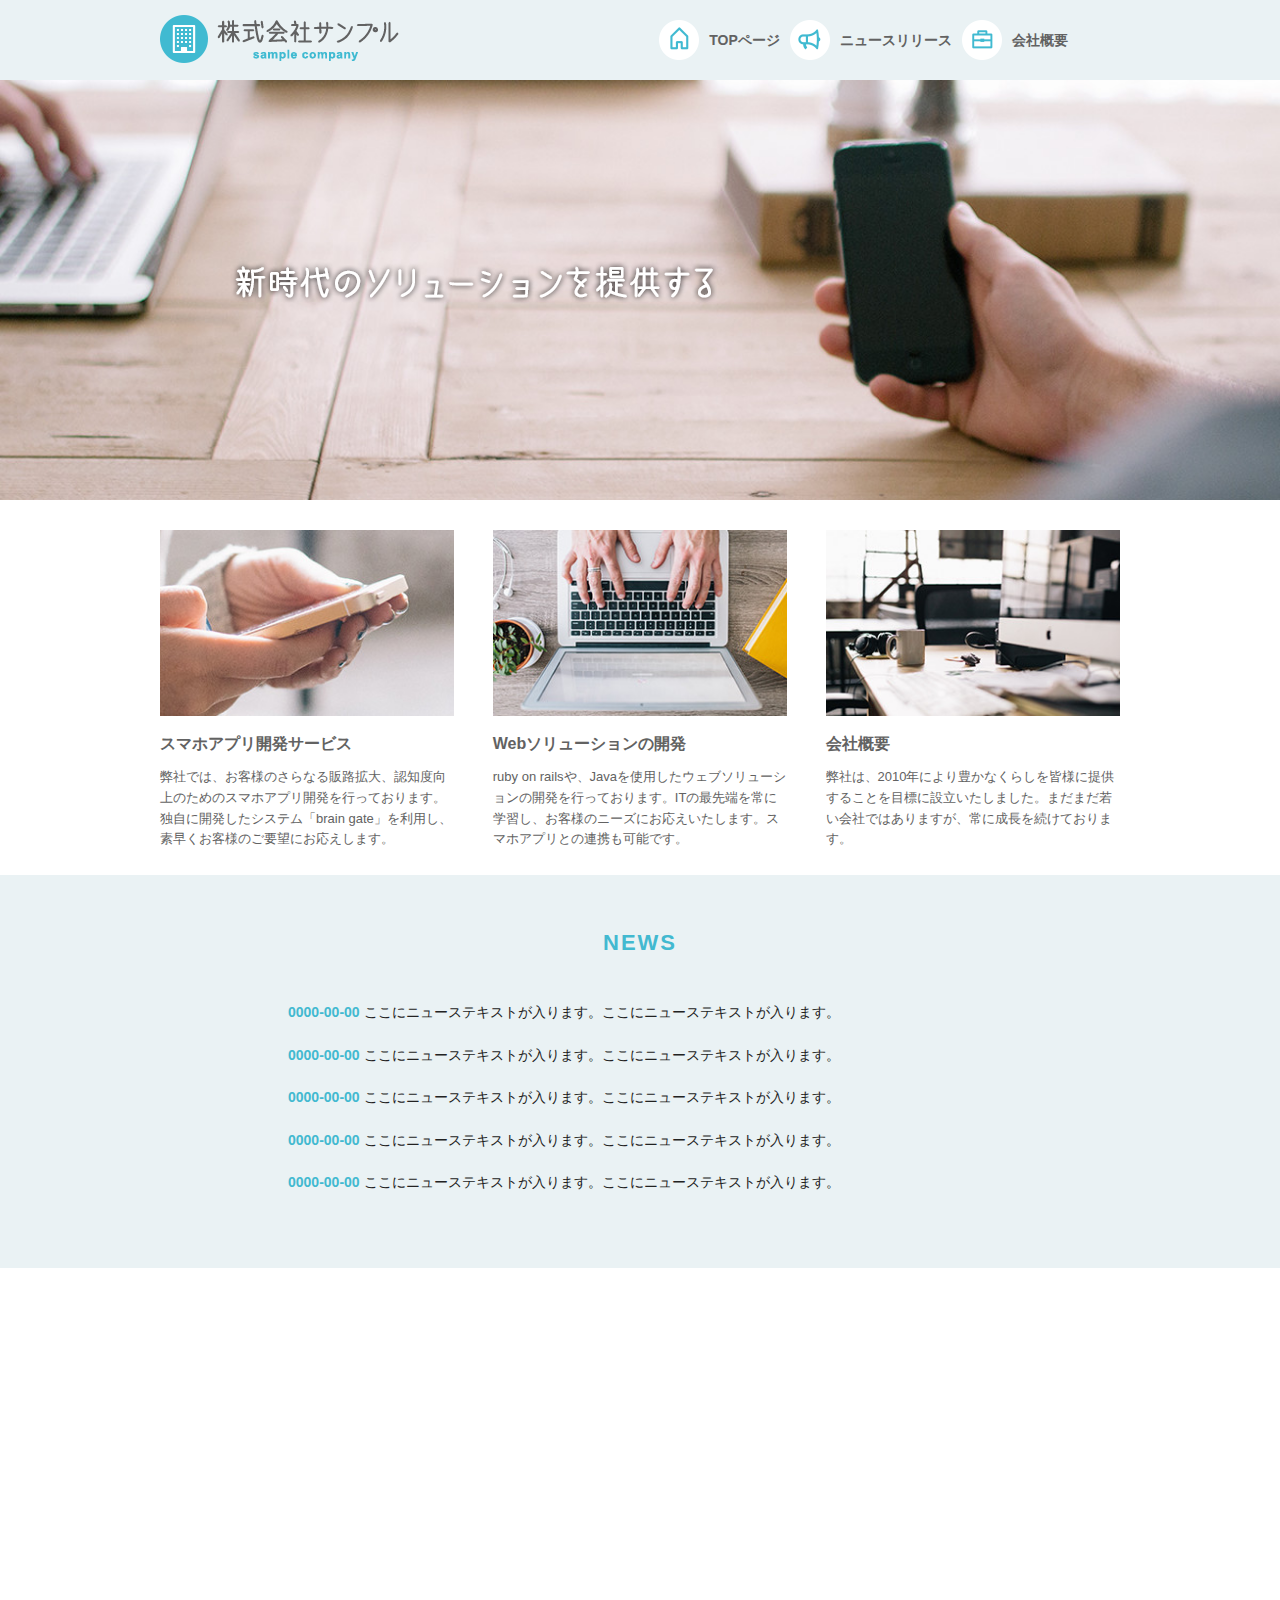
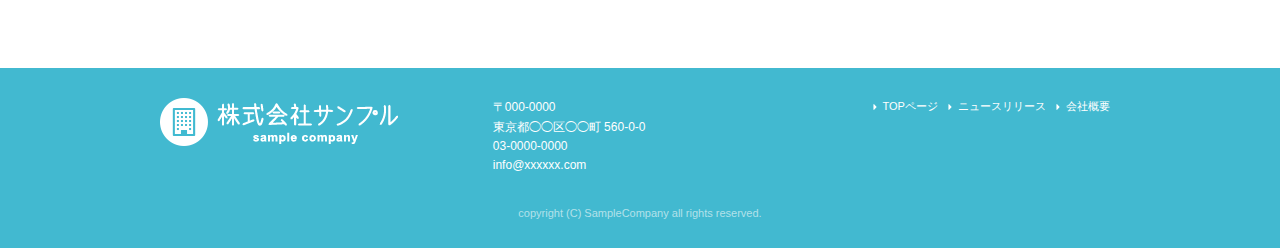
<file: index.html>
<!DOCTYPE html>
<html lang="ja">
<head>

  <!-- Basic Page Needs
  -------------------------------------------------- -->
  <meta charset="utf-8">
  <title>株式会社サンプル</title>
  <meta name="description" content="">
  <meta name="author" content="">

  <!-- Mobile Specific Metas
  -------------------------------------------------- -->
  <meta name="viewport" content="width=device-width, initial-scale=1">

  <!-- CSS
  -------------------------------------------------- -->
  <link rel="stylesheet" href="css/normalize.css">
  <link rel="stylesheet" href="css/skeleton.css">
  <link rel="stylesheet" href="css/sample.css">

  <!-- Favicon
  -------------------------------------------------- -->
  <link rel="icon" type="image/png" href="images/favicon.png">

</head>

<body>
  <header>
  <div id="header_in" class="container">
    <div class="row">
      <div class="six columns logo">

        <img class="u-max-full-width" src="images/top/logo.png" alt="株式会社サンプル" srcset="images/top/logo@2x.png 2x" />

      </div>
      <div class="six columns navi">

        <div class="sp_navi">
          <img id="sp_navi_btn" class="u-max-full-width" src="images/top/sp_navi.png" alt="sp_navi" srcset="images/top/sp_navi@2x.png 2x" />

          <ul class="sp_navi_li">
            <li><a href="index.html">TOPページ</a></li>
            <li><a href="news.html">ニュースリリース</a></li>
            <li><a href="company.html">会社概要</a></li>
          </ul>
        </div>
        <!-- sp_navi -->
        <div class="pc_navi">

    <ul class="pc_navi_li">
    <li class="navi_toppage"><a href="index.html">TOPページ</a></li>
    <li class="navi_news"><a href="news.html">ニュースリリース</a></li>
    <li class="navi_company"><a href="company.html">会社概要</a></li>
    </ul>
   </div>
   </div>
   </div>
    <!-- row -->
</div>

  <!-- header_in -->
</header>
   <div id="cover_area">
   <div class="container">
    <div class="twelve columns">
      <img class="u-max-full-width" src="images/top/cover_read.png" alt="新時代のソリューションを提供する" srcset="images/top/cover_read@2x.png 2x" />
    </div>
    </div>
    </div>
<!-- #cover -->
<div id="service_area">

  <div class="container">
    <div class="row">

      <div class="four columns">

        <img class="u-max-full-width" src="images/top/service_01.jpg" alt="スマホアプリ開発サービス" srcset="images/top/service_01@2x.jpg 2x" />

        <div class="service_title">スマホアプリ開発サービス</div>
        <p>弊社では、お客様のさらなる販路拡大、認知度向上のためのスマホアプリ開発を行っております。独自に開発したシステム「brain gate」を利用し、素早くお客様のご要望にお応えします。</p>

      </div><!-- column -->
      <div class="four columns">

        <img class="u-max-full-width" src="images/top/service_02.jpg" alt="Webソリューションの開発" srcset="images/top/service_02@2x.jpg 2x" />

        <div class="service_title">Webソリューションの開発</div>
        <p>ruby on railsや、Javaを使用したウェブソリューションの開発を行っております。ITの最先端を常に学習し、お客様のニーズにお応えいたします。スマホアプリとの連携も可能です。</p>

      </div><!-- column -->
      <div class="four columns">

        <img class="u-max-full-width" src="images/top/service_03.jpg" alt="会社概要" srcset="images/top/service_03@2x.jpg 2x" />

        <div class="service_title">会社概要</div>
        <p>弊社は、2010年により豊かなくらしを皆様に提供することを目標に設立いたしました。まだまだ若い会社ではありますが、常に成長を続けております。</p>

      </div><!-- column -->

    </div>
  </div>

</div>
<!-- #service_area -->

<div id="news_area">

  <div class="container">
    <div class="row">

      <div class="twelve columns">

        <div class="news_title">NEWS</div>

        <ul class="news_lists">
          <li><span>0000-00-00</span> ここにニューステキストが入ります。ここにニューステキストが入ります。</li>
          <li><span>0000-00-00</span> ここにニューステキストが入ります。ここにニューステキストが入ります。</li>
          <li><span>0000-00-00</span> ここにニューステキストが入ります。ここにニューステキストが入ります。</li>
          <li><span>0000-00-00</span> ここにニューステキストが入ります。ここにニューステキストが入ります。</li>
          <li><span>0000-00-00</span> ここにニューステキストが入ります。ここにニューステキストが入ります。</li>
        </ul>

      </div>

    </div>
  </div>

</div>
<!-- #news_area -->

<div id="googlemap_area">

<!-- #googlemap_area -->
<script src="https://maps.google.com/maps/api/js?key=AIzaSyC5UZx1KpV1l7fyhC3wXuyOb9jlQQkSIJg"></script>
<script type="text/javascript">
function googleMap() {
var latlng = new google.maps.LatLng(35.6694293,139.7189323);/* 座標 */
var myOptions = {
zoom: 16, /*拡大比率*/
center: latlng,
scrollwheel: false,
      disableDoubleClickZoom: true,
      draggable: false,
mapTypeControlOptions: { mapTypeIds: ['style', google.maps.MapTypeId.ROADMAP] }
};
var map = new google.maps.Map(document.getElementById('map1'), myOptions);

/*アイコン設定*/
var icon = new google.maps.MarkerImage('images/top/pin.png',/*画像url*/
  new google.maps.Size(48,56),/*アイコンサイズ*/
new google.maps.Point(0,0)/*アイコン位置*/
);
var markerOptions = {
position: latlng,
map: map,
icon: icon,
title: '株式会社サンプル',/*タイトル*/
animation: google.maps.Animation.DROP/*アニメーション*/
};
var marker = new google.maps.Marker(markerOptions);

/*取得スタイルの貼り付け*/
var styleOptions = [
{
"stylers": [
{ "hue": '#eaf2f4' }
]
}
];

var styledMapOptions = { name: '株式会社サンプル' }/*地図右上のタイトル*/
var sampleType = new google.maps.StyledMapType(styleOptions, styledMapOptions);
map.mapTypes.set('style', sampleType);
map.setMapTypeId('style');
};
google.maps.event.addDomListener(window, 'load', function() {
googleMap();
});
</script>
<div id="map1" style="width:100%; height:400px; margin:0 auto;"></div>
</div>
<footer>
  <div class="container">
    <div class="row">
      <div class="four columns sp">
        <h1><a href="index.html"><img class="u-max-full-width" src="images/top/footer_logo.png" alt="株式会社サンプル" srcset="images/top/footer_logo@2x.png 2x"/></a></h1>
      </div>
      <!-- columns -->
      <div class="four columns foot_address sp">
        〒000-0000<br />
        東京都◯◯区◯◯町 560-0-0<br />
        03-0000-0000<br />
        info@xxxxxx.com
      </div>
      <!-- columns -->
      <div class="four columns">
        <ul class="foot_navi">
          <li><a href="">TOPページ</a></li>
          <li><a href="">ニュースリリース</a></li>
          <li><a href="">会社概要</a></li>
        </ul>
      </div>
      <!-- columns -->
    </div>
    <!-- row -->

    <div class="row">
      <div class="twelve columns sp">
        <p class="copy">copyright (C) SampleCompany all rights reserved.</p>
      </div>
      <!-- columns -->
    </div>
    <!-- row -->
  </div>
</footer>
<!-- //footer -->
<script type="text/javascript" src="//ajax.googleapis.com/ajax/libs/jquery/1.10.2/jquery.min.js"></script>

<script>
  $(function(){
    $(document).ready(function(){

      $("#sp_navi_btn").click(function () {
        $(this).next().slideToggle();
      });

    });
  });
</script>

</body>

</html>
</file>
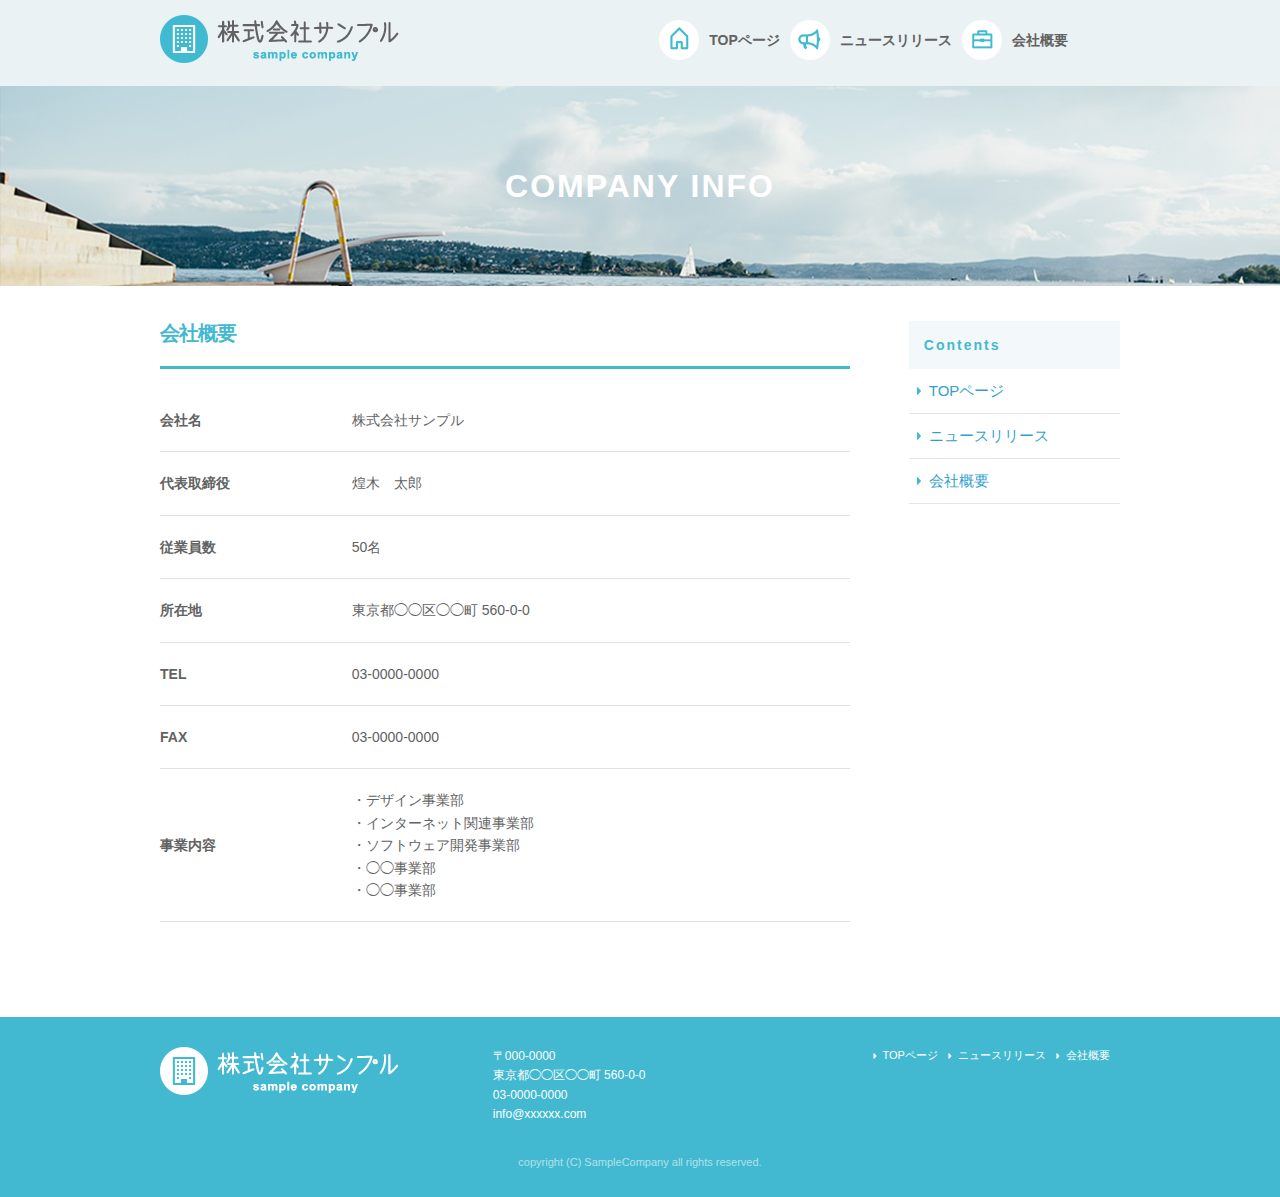
<file: company.html>
<!DOCTYPE html>
<html lang="ja"><head>

    <meta charset="utf-8">
    <title>COMPANY INFO | 株式会社サンプル</title>
    <meta name="description" content="">
    <meta name="author" content="">

    <meta name="viewport" content="width=device-width, initial-scale=1">

    <!-- <link href="//fonts.googleapis.com/css?family=Raleway:400,300,600" rel="stylesheet" type="text/css"> -->

    <link rel="stylesheet" href="css/normalize.css">
    <link rel="stylesheet" href="css/skeleton.css">
    <link rel="stylesheet" href="css/sample.css">

    <link rel="icon" type="image/png" href="images/favicon.png">

 

    <header>
      <div id="header_in" class="container">
        <div class="row">
          <div class="six columns logo">

            <h1><a href="index.html"><img class="u-max-full-width" src="images/top/logo.png" alt="株式会社サンプル" srcset="images/top/logo@2x.png 2x"></a></h1>

          </div>
          <div class="six columns navi">

            <div class="sp_navi">
              <img id="sp_navi_btn" class="u-max-full-width" src="images/top/sp_navi.png" alt="sp_navi" srcset="images/top/sp_navi@2x.png 2x">

              <ul class="sp_navi_li">
                <li><a href="index.html">TOPページ</a></li>
                <li><a href="news.html">ニュースリリース</a></li>
                <li><a href="company.html">会社概要</a></li>
              </ul>
            </div>
            <!-- sp_navi -->

            <div class="pc_navi">

              <ul class="pc_navi_li">
                <li class="navi_toppage"><a href="index.html">TOPページ</a></li>
                <li class="navi_news"><a href="news.html">ニュースリリース</a></li>
                <li class="navi_company"><a href="company.html">会社概要</a></li>
              </ul>

            </div>
            <!-- pc_navi -->

          </div>
        </div>
        <!-- row -->
      </div>
      <!-- header_in -->
    </header>

    <div id="sub_cover">
      <div class="container">
        <div class="row">

          <div class="twelve columns">
            <h2>COMPANY INFO</h2>
          </div>

        </div>
      </div>
    </div>
    <!-- #sub_cover -->

    <div id="contents">
      <div class="container">
        <div class="row">

          <div id="main" class="nine columns">
            <h2 class="company_title">会社概要</h2>

            <table class="u-full-width">
              <tbody><tr>
                <th>会社名</th>
                <td>株式会社サンプル</td>
              </tr>
              <tr>
                <th>代表取締役</th>
                <td>煌木　太郎</td>
              </tr>
              <tr>
                <th>従業員数</th>
                <td>50名</td>
              </tr>
              <tr>
                <th>所在地</th>
                <td>東京都◯◯区◯◯町&nbsp;560-0-0</td>
              </tr>
              <tr>
                <th>TEL</th>
                <td>03-0000-0000</td>
              </tr>
              <tr>
                <th>FAX</th>
                <td>03-0000-0000</td>
              </tr>
              <tr>
                <th>事業内容</th>
                <td>
                  ・デザイン事業部<br>
                  ・インターネット関連事業部<br>
                  ・ソフトウェア開発事業部<br>
                  ・◯◯事業部<br>
                  ・◯◯事業部
                </td>
              </tr>
            </tbody></table>


          </div>

          <div id="sidebar" class="three columns">

            <div class="pc_sidemenu">
              <h3>Contents</h3>

              <ul>
                <li><a href="index.html">TOPページ</a></li>
                <li><a href="news.html">ニュースリリース</a></li>
                <li><a href="company.html">会社概要</a></li>
              </ul>
            </div>

            <div class="fb-page fb_iframe_widget fb_iframe_widget_fluid" data-href="https://www.facebook.com/facebook" data-tabs="timeline" data-height="300" data-small-header="false" data-adapt-container-width="true" data-hide-cover="false" data-show-facepile="false" fb-xfbml-state="rendered" fb-iframe-plugin-query="adapt_container_width=true&amp;app_id=&amp;container_width=280&amp;height=300&amp;hide_cover=false&amp;href=https%3A%2F%2Fwww.facebook.com%2Ffacebook&amp;locale=ja_JP&amp;sdk=joey&amp;show_facepile=false&amp;small_header=false&amp;tabs=timeline"><span style="vertical-align: bottom; width: 280px; height: 300px;"><iframe name="f58e35d3d36444" width="1000px" height="300px" frameborder="0" allowtransparency="true" allowfullscreen="true" scrolling="no" allow="encrypted-media" title="fb:page Facebook Social Plugin" src="https://www.facebook.com/v2.6/plugins/page.php?adapt_container_width=true&amp;app_id=&amp;channel=https%3A%2F%2Fstaticxx.facebook.com%2Fconnect%2Fxd_arbiter%2Fr%2Fmp2v3DK3INU.js%3Fversion%3D42%23cb%3Df2e460bf3c64d48%26domain%3Ddemo.techacademy.jp%26origin%3Dhttp%253A%252F%252Fdemo.techacademy.jp%252Ff1f2b24facc2384%26relation%3Dparent.parent&amp;container_width=280&amp;height=300&amp;hide_cover=false&amp;href=https%3A%2F%2Fwww.facebook.com%2Ffacebook&amp;locale=ja_JP&amp;sdk=joey&amp;show_facepile=false&amp;small_header=false&amp;tabs=timeline" style="border: none; visibility: visible; width: 280px; height: 300px;" class=""></iframe></span></div>

          </div>

        </div>
      </div>
    </div>
    <!-- #contents -->


    <footer>
      <div class="container">
        <div class="row">
          <div class="four columns sp">
            <img class="u-max-full-width" src="images/top/footer_logo.png" alt="株式会社サンプル" srcset="images/top/footer_logo@2x.png 2x">
          </div>
          <!-- columns -->
          <div class="four columns foot_address sp">
            〒000-0000<br>
            東京都◯◯区◯◯町&nbsp;560-0-0<br>
            03-0000-0000<br>
            info@xxxxxx.com
          </div>
          <!-- columns -->
          <div class="four columns">
            <ul class="foot_navi">
              <li><a href="index.html">TOPページ</a></li>
              <li><a href="news.html">ニュースリリース</a></li>
              <li><a href="company.html">会社概要</a></li>
            </ul>
          </div>
          <!-- columns -->
        </div>
        <!-- row -->

        <div class="row">
          <div class="twelve columns sp">
            <p class="copy">copyright (C) SampleCompany all rights reserved.</p>
          </div>
          <!-- columns -->
        </div>
        <!-- row -->
      </div>
    </footer>
    <!-- //footer -->


   


  


</body></html>
</file>
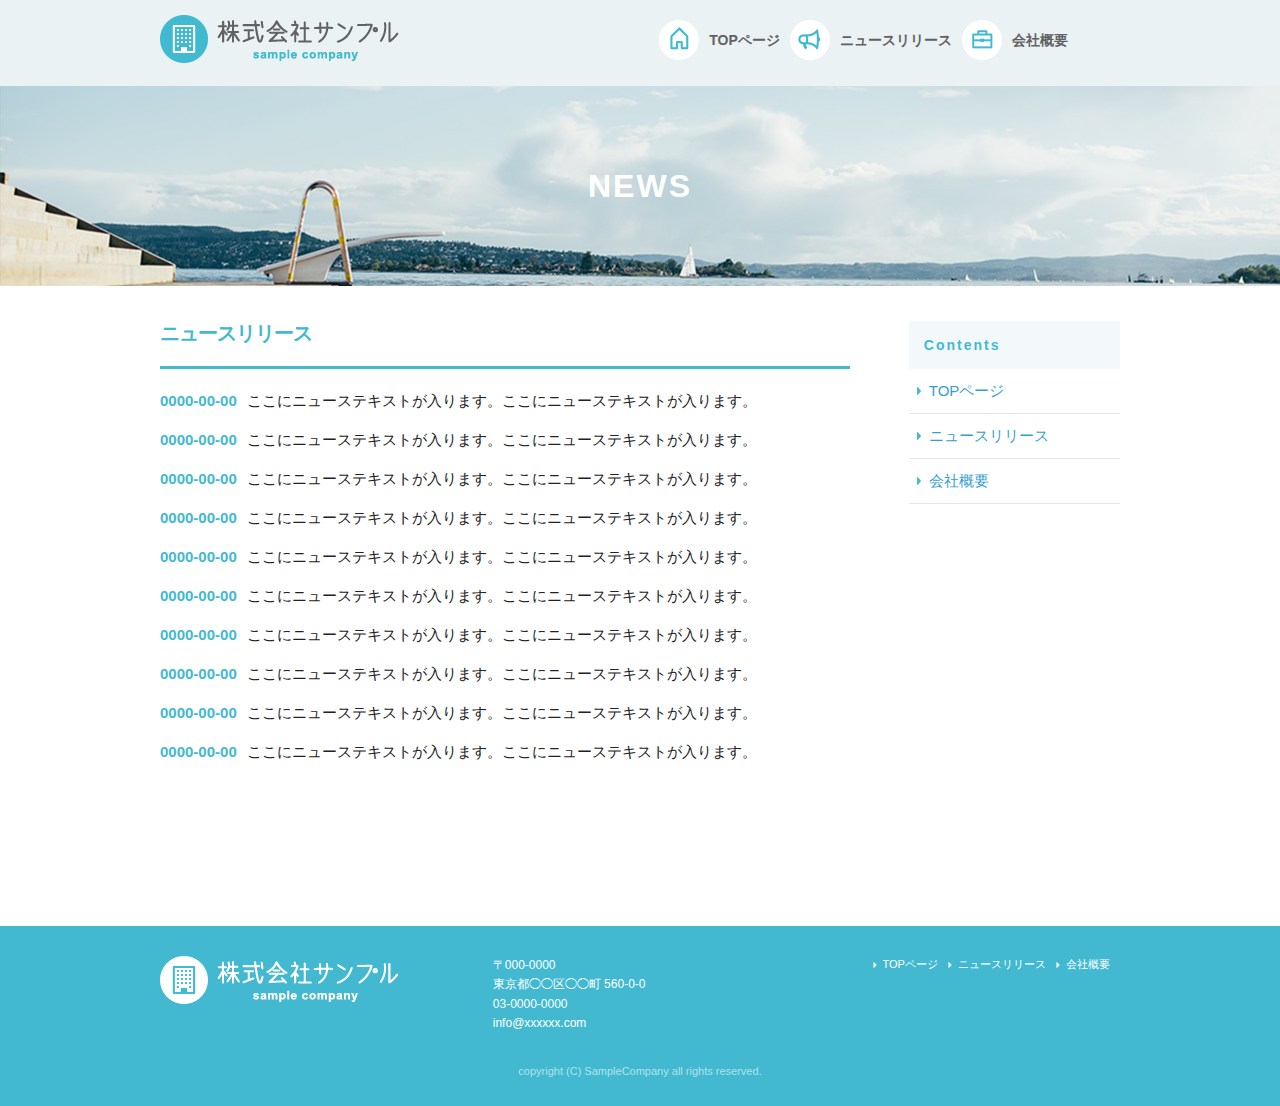
<file: news.html>
<!DOCTYPE html>
<html lang="ja"><head>

  <meta charset="utf-8">
  <title>NEWS | 株式会社サンプル</title>
  <meta name="description" content="">
  <meta name="author" content="">

  <meta name="viewport" content="width=device-width, initial-scale=1">

  <link rel="stylesheet" href="css/normalize.css">
  <link rel="stylesheet" href="css/skeleton.css">
  <link rel="stylesheet" href="css/sample.css">

  <link rel="icon" type="image/png" href="images/favicon.png">



<header>
  <div id="header_in" class="container">
    <div class="row">
      <div class="six columns logo">

        <h1><a href="index.html"><img class="u-max-full-width" src="images/top/logo.png" alt="株式会社サンプル" srcset="images/top/logo@2x.png 2x"></a></h1>

      </div>
      <div class="six columns navi">

        <div class="sp_navi">
          <img id="sp_navi_btn" class="u-max-full-width" src="images/top/sp_navi.png" alt="sp_navi" srcset="images/top/sp_navi@2x.png 2x">

          <ul class="sp_navi_li" style="display: none;">
            <li><a href="index.html">TOPページ</a></li>
            <li><a href="news.html">ニュースリリース</a></li>
            <li><a href="company.html">会社概要</a></li>
          </ul>
        </div>
        <!-- sp_navi -->

        <div class="pc_navi">

          <ul class="pc_navi_li">
            <li class="navi_toppage"><a href="index.html">TOPページ</a></li>
            <li class="navi_news"><a href="news.html">ニュースリリース</a></li>
            <li class="navi_company"><a href="company.html">会社概要</a></li>
          </ul>

        </div>
        <!-- pc_navi -->

      </div>
    </div>
    <!-- row -->
  </div>
  <!-- header_in -->
</header>

<div id="sub_cover">
  <div class="container">
    <div class="row">

      <div class="twelve columns">
        <h2>NEWS</h2>
      </div>

    </div>
  </div>
</div>
<!-- #sub_cover -->

<div id="contents">
  <div class="container">
    <div class="row">

      <div id="main" class="nine columns">
        <h2>ニュースリリース</h2>

        <ul class="news_li">
          <li><span>0000-00-00</span>ここにニューステキストが入ります。ここにニューステキストが入ります。</li>
          <li><span>0000-00-00</span>ここにニューステキストが入ります。ここにニューステキストが入ります。</li>
          <li><span>0000-00-00</span>ここにニューステキストが入ります。ここにニューステキストが入ります。</li>
          <li><span>0000-00-00</span>ここにニューステキストが入ります。ここにニューステキストが入ります。</li>
          <li><span>0000-00-00</span>ここにニューステキストが入ります。ここにニューステキストが入ります。</li>
          <li><span>0000-00-00</span>ここにニューステキストが入ります。ここにニューステキストが入ります。</li>
          <li><span>0000-00-00</span>ここにニューステキストが入ります。ここにニューステキストが入ります。</li>
          <li><span>0000-00-00</span>ここにニューステキストが入ります。ここにニューステキストが入ります。</li>
          <li><span>0000-00-00</span>ここにニューステキストが入ります。ここにニューステキストが入ります。</li>
          <li><span>0000-00-00</span>ここにニューステキストが入ります。ここにニューステキストが入ります。</li>
        </ul>
      </div>

      <div id="sidebar" class="three columns">

        <div class="pc_sidemenu">
          <h3>Contents</h3>

          <ul>
            <li><a href="index.html">TOPページ</a></li>
            <li><a href="news.html">ニュースリリース</a></li>
            <li><a href="company.html">会社概要</a></li>
          </ul>
        </div>

        <div class="fb-page fb_iframe_widget fb_iframe_widget_fluid" data-href="https://www.facebook.com/facebook" data-tabs="timeline" data-height="300" data-small-header="false" data-adapt-container-width="true" data-hide-cover="false" data-show-facepile="false" fb-xfbml-state="rendered" fb-iframe-plugin-query="adapt_container_width=true&amp;app_id=&amp;container_width=211&amp;height=300&amp;hide_cover=false&amp;href=https%3A%2F%2Fwww.facebook.com%2Ffacebook&amp;locale=ja_JP&amp;sdk=joey&amp;show_facepile=false&amp;small_header=false&amp;tabs=timeline"><span style="vertical-align: bottom; width: 211px; height: 300px;"><iframe name="f16a7113fac1608" width="1000px" height="300px" frameborder="0" allowtransparency="true" allowfullscreen="true" scrolling="no" allow="encrypted-media" title="fb:page Facebook Social Plugin" src="https://www.facebook.com/v2.6/plugins/page.php?adapt_container_width=true&amp;app_id=&amp;channel=https%3A%2F%2Fstaticxx.facebook.com%2Fconnect%2Fxd_arbiter%2Fr%2Fmp2v3DK3INU.js%3Fversion%3D42%23cb%3Df1d67ddbf81a798%26domain%3Ddemo.techacademy.jp%26origin%3Dhttp%253A%252F%252Fdemo.techacademy.jp%252Ff2257fd2870b364%26relation%3Dparent.parent&amp;container_width=211&amp;height=300&amp;hide_cover=false&amp;href=https%3A%2F%2Fwww.facebook.com%2Ffacebook&amp;locale=ja_JP&amp;sdk=joey&amp;show_facepile=false&amp;small_header=false&amp;tabs=timeline" style="border: none; visibility: visible; width: 211px; height: 300px;" class=""></iframe></span></div>

      </div>

    </div>
  </div>
</div>
<!-- #contents -->


<footer>
  <div class="container">
    <div class="row">
      <div class="four columns sp">
        <img class="u-max-full-width" src="images/top/footer_logo.png" alt="株式会社サンプル" srcset="images/top/footer_logo@2x.png 2x">
      </div>
      <!-- columns -->
      <div class="four columns foot_address sp">
        〒000-0000<br>
        東京都◯◯区◯◯町&nbsp;560-0-0<br>
        03-0000-0000<br>
        info@xxxxxx.com
      </div>
      <!-- columns -->
      <div class="four columns">
        <ul class="foot_navi">
          <li><a href="index.html">TOPページ</a></li>
          <li><a href="news.html">ニュースリリース</a></li>
          <li><a href="company.html">会社概要</a></li>
        </ul>
      </div>
      <!-- columns -->
    </div>
    <!-- row -->

    <div class="row">
      <div class="twelve columns sp">
        <p class="copy">copyright (C) SampleCompany all rights reserved.</p>
      </div>
      <!-- columns -->
    </div>
    <!-- row -->
  </div>
</footer>
<!-- //footer -->









</body></html>
</file>
<file: css/skeleton.css>
/*
* Skeleton V2.0.4
* Copyright 2014, Dave Gamache
* www.getskeleton.com
* Free to use under the MIT license.
* http://www.opensource.org/licenses/mit-license.php
* 12/29/2014
*/


/* Table of contents
––––––––––––––––––––––––––––––––––––––––––––––––––
- Grid
- Base Styles
- Typography
- Links
- Buttons
- Forms
- Lists
- Code
- Tables
- Spacing
- Utilities
- Clearing
- Media Queries
*/


/* Grid
–––––––––––––––––––––––––––––––––––––––––––––––––– */
.container {
  position: relative;
  width: 100%;
  max-width: 960px;
  margin: 0 auto;
  padding: 0 20px;
  box-sizing: border-box; }
.column,
.columns {
  width: 100%;
  float: left;
  box-sizing: border-box; }

/* For devices larger than 400px */
@media (min-width: 400px) {
  .container {
    width: 85%;
    padding: 0; }
}

/* For devices larger than 550px */
@media (min-width: 550px) {
  .container {
    width: 80%; }
  .column,
  .columns {
    margin-left: 4%; }
  .column:first-child,
  .columns:first-child {
    margin-left: 0; }

  .one.column,
  .one.columns                    { width: 4.66666666667%; }
  .two.columns                    { width: 13.3333333333%; }
  .three.columns                  { width: 22%;            }
  .four.columns                   { width: 30.6666666667%; }
  .five.columns                   { width: 39.3333333333%; }
  .six.columns                    { width: 48%;            }
  .seven.columns                  { width: 56.6666666667%; }
  .eight.columns                  { width: 65.3333333333%; }
  .nine.columns                   { width: 74.0%;          }
  .ten.columns                    { width: 82.6666666667%; }
  .eleven.columns                 { width: 91.3333333333%; }
  .twelve.columns                 { width: 100%; margin-left: 0; }

  .one-third.column               { width: 30.6666666667%; }
  .two-thirds.column              { width: 65.3333333333%; }

  .one-half.column                { width: 48%; }

  /* Offsets */
  .offset-by-one.column,
  .offset-by-one.columns          { margin-left: 8.66666666667%; }
  .offset-by-two.column,
  .offset-by-two.columns          { margin-left: 17.3333333333%; }
  .offset-by-three.column,
  .offset-by-three.columns        { margin-left: 26%;            }
  .offset-by-four.column,
  .offset-by-four.columns         { margin-left: 34.6666666667%; }
  .offset-by-five.column,
  .offset-by-five.columns         { margin-left: 43.3333333333%; }
  .offset-by-six.column,
  .offset-by-six.columns          { margin-left: 52%;            }
  .offset-by-seven.column,
  .offset-by-seven.columns        { margin-left: 60.6666666667%; }
  .offset-by-eight.column,
  .offset-by-eight.columns        { margin-left: 69.3333333333%; }
  .offset-by-nine.column,
  .offset-by-nine.columns         { margin-left: 78.0%;          }
  .offset-by-ten.column,
  .offset-by-ten.columns          { margin-left: 86.6666666667%; }
  .offset-by-eleven.column,
  .offset-by-eleven.columns       { margin-left: 95.3333333333%; }

  .offset-by-one-third.column,
  .offset-by-one-third.columns    { margin-left: 34.6666666667%; }
  .offset-by-two-thirds.column,
  .offset-by-two-thirds.columns   { margin-left: 69.3333333333%; }

  .offset-by-one-half.column,
  .offset-by-one-half.columns     { margin-left: 52%; }

}


/* Base Styles
–––––––––––––––––––––––––––––––––––––––––––––––––– */
/* NOTE
html is set to 62.5% so that all the REM measurements throughout Skeleton
are based on 10px sizing. So basically 1.5rem = 15px :) */
html {
  font-size: 62.5%; }
body {
  font-size: 1.5em; /* currently ems cause chrome bug misinterpreting rems on body element */
  line-height: 1.6;
  font-weight: 400;
  font-family: "Raleway", "HelveticaNeue", "Helvetica Neue", Helvetica, Arial, sans-serif;
  color: #222; }


/* Typography
–––––––––––––––––––––––––––––––––––––––––––––––––– */
h1, h2, h3, h4, h5, h6 {
  margin-top: 0;
  margin-bottom: 2rem;
  font-weight: 300; }
h1 { font-size: 4.0rem; line-height: 1.2;  letter-spacing: -.1rem;}
h2 { font-size: 3.6rem; line-height: 1.25; letter-spacing: -.1rem; }
h3 { font-size: 3.0rem; line-height: 1.3;  letter-spacing: -.1rem; }
h4 { font-size: 2.4rem; line-height: 1.35; letter-spacing: -.08rem; }
h5 { font-size: 1.8rem; line-height: 1.5;  letter-spacing: -.05rem; }
h6 { font-size: 1.5rem; line-height: 1.6;  letter-spacing: 0; }

/* Larger than phablet */
@media (min-width: 550px) {
  h1 { font-size: 5.0rem; }
  h2 { font-size: 4.2rem; }
  h3 { font-size: 3.6rem; }
  h4 { font-size: 3.0rem; }
  h5 { font-size: 2.4rem; }
  h6 { font-size: 1.5rem; }
}

p {
  margin-top: 0; }


/* Links
–––––––––––––––––––––––––––––––––––––––––––––––––– */
a {
  color: #1EAEDB; }
a:hover {
  color: #0FA0CE; }


/* Buttons
–––––––––––––––––––––––––––––––––––––––––––––––––– */
.button,
button,
input[type="submit"],
input[type="reset"],
input[type="button"] {
  display: inline-block;
  height: 38px;
  padding: 0 30px;
  color: #555;
  text-align: center;
  font-size: 11px;
  font-weight: 600;
  line-height: 38px;
  letter-spacing: .1rem;
  text-transform: uppercase;
  text-decoration: none;
  white-space: nowrap;
  background-color: transparent;
  border-radius: 4px;
  border: 1px solid #bbb;
  cursor: pointer;
  box-sizing: border-box; }
.button:hover,
button:hover,
input[type="submit"]:hover,
input[type="reset"]:hover,
input[type="button"]:hover,
.button:focus,
button:focus,
input[type="submit"]:focus,
input[type="reset"]:focus,
input[type="button"]:focus {
  color: #333;
  border-color: #888;
  outline: 0; }
.button.button-primary,
button.button-primary,
input[type="submit"].button-primary,
input[type="reset"].button-primary,
input[type="button"].button-primary {
  color: #FFF;
  background-color: #33C3F0;
  border-color: #33C3F0; }
.button.button-primary:hover,
button.button-primary:hover,
input[type="submit"].button-primary:hover,
input[type="reset"].button-primary:hover,
input[type="button"].button-primary:hover,
.button.button-primary:focus,
button.button-primary:focus,
input[type="submit"].button-primary:focus,
input[type="reset"].button-primary:focus,
input[type="button"].button-primary:focus {
  color: #FFF;
  background-color: #1EAEDB;
  border-color: #1EAEDB; }


/* Forms
–––––––––––––––––––––––––––––––––––––––––––––––––– */
input[type="email"],
input[type="number"],
input[type="search"],
input[type="text"],
input[type="tel"],
input[type="url"],
input[type="password"],
textarea,
select {
  height: 38px;
  padding: 6px 10px; /* The 6px vertically centers text on FF, ignored by Webkit */
  background-color: #fff;
  border: 1px solid #D1D1D1;
  border-radius: 4px;
  box-shadow: none;
  box-sizing: border-box; }
/* Removes awkward default styles on some inputs for iOS */
input[type="email"],
input[type="number"],
input[type="search"],
input[type="text"],
input[type="tel"],
input[type="url"],
input[type="password"],
textarea {
  -webkit-appearance: none;
     -moz-appearance: none;
          appearance: none; }
textarea {
  min-height: 65px;
  padding-top: 6px;
  padding-bottom: 6px; }
input[type="email"]:focus,
input[type="number"]:focus,
input[type="search"]:focus,
input[type="text"]:focus,
input[type="tel"]:focus,
input[type="url"]:focus,
input[type="password"]:focus,
textarea:focus,
select:focus {
  border: 1px solid #33C3F0;
  outline: 0; }
label,
legend {
  display: block;
  margin-bottom: .5rem;
  font-weight: 600; }
fieldset {
  padding: 0;
  border-width: 0; }
input[type="checkbox"],
input[type="radio"] {
  display: inline; }
label > .label-body {
  display: inline-block;
  margin-left: .5rem;
  font-weight: normal; }


/* Lists
–––––––––––––––––––––––––––––––––––––––––––––––––– */
ul {
  list-style: circle inside; }
ol {
  list-style: decimal inside; }
ol, ul {
  padding-left: 0;
  margin-top: 0; }
ul ul,
ul ol,
ol ol,
ol ul {
  margin: 1.5rem 0 1.5rem 3rem;
  font-size: 90%; }
li {
  margin-bottom: 1rem; }


/* Code
–––––––––––––––––––––––––––––––––––––––––––––––––– */
code {
  padding: .2rem .5rem;
  margin: 0 .2rem;
  font-size: 90%;
  white-space: nowrap;
  background: #F1F1F1;
  border: 1px solid #E1E1E1;
  border-radius: 4px; }
pre > code {
  display: block;
  padding: 1rem 1.5rem;
  white-space: pre; }


/* Tables
–––––––––––––––––––––––––––––––––––––––––––––––––– */
th,
td {
  padding: 12px 15px;
  text-align: left;
  border-bottom: 1px solid #E1E1E1; }
th:first-child,
td:first-child {
  padding-left: 0; }
th:last-child,
td:last-child {
  padding-right: 0; }


/* Spacing
–––––––––––––––––––––––––––––––––––––––––––––––––– */
button,
.button {
  margin-bottom: 1rem; }
input,
textarea,
select,
fieldset {
  margin-bottom: 1.5rem; }
pre,
blockquote,
dl,
figure,
table,
p,
ul,
ol,
form {
  margin-bottom: 2.5rem; }


/* Utilities
–––––––––––––––––––––––––––––––––––––––––––––––––– */
.u-full-width {
  width: 100%;
  box-sizing: border-box; }
.u-max-full-width {
  max-width: 100%;
  box-sizing: border-box; }
.u-pull-right {
  float: right; }
.u-pull-left {
  float: left; }


/* Misc
–––––––––––––––––––––––––––––––––––––––––––––––––– */
hr {
  margin-top: 3rem;
  margin-bottom: 3.5rem;
  border-width: 0;
  border-top: 1px solid #E1E1E1; }


/* Clearing
–––––––––––––––––––––––––––––––––––––––––––––––––– */

/* Self Clearing Goodness */
.container:after,
.row:after,
.u-cf {
  content: "";
  display: table;
  clear: both; }


/* Media Queries
–––––––––––––––––––––––––––––––––––––––––––––––––– */
/*
Note: The best way to structure the use of media queries is to create the queries
near the relevant code. For example, if you wanted to change the styles for buttons
on small devices, paste the mobile query code up in the buttons section and style it
there.
*/


/* Larger than mobile */
@media (min-width: 400px) {}

/* Larger than phablet (also point when grid becomes active) */
@media (min-width: 550px) {}

/* Larger than tablet */
@media (min-width: 750px) {}

/* Larger than desktop */
@media (min-width: 1000px) {}

/* Larger than Desktop HD */
@media (min-width: 1200px) {}
</file>
<file: css/sample.css>
html {
  font-size: 62.5%; }

header {
  background: #eaf2f4; }
  header #header_in {
    padding-top: 10px;
    padding-bottom: 4px; }
  @media (max-width: 550px) {
    header .logo {
      width: 190px; }
    header .navi {
      width: 40px;
      float: right; } }
  header .sp_navi_li {
    width: 180px;
    position: absolute;
    top: 50px;
    right: 2%;
    border: 1px solid #eee;
    background: white;
    margin: 0;
    padding: 0;
    display: none;
    z-index: 100; }
    header .sp_navi_li li {
      list-style: none;
      margin: 0;
      padding: 0; }
      header .sp_navi_li li a {
        display: block;
        padding: 10px 8px;
        border-bottom: 1px solid #eee;
        font-size: 14px;
        text-decoration: none; }
  @media (min-width: 550px) {
    header .sp_navi {
      display: none; }
    header #header_in {
      padding: 15px 0 10px 0; }
    header .pc_navi_li {
      margin: 0;
      padding: 0; }
      header .pc_navi_li li {
        list-style: none;
        margin: 5px 0 0 0;
        padding: 0; }
        header .pc_navi_li li a {
          color: #626262;
          text-decoration: none;
          font-weight: bold;
          font-size: 14px;
          font-size: 1.4rem;
          float: left;
          padding-right: 10px; }
        header .pc_navi_li li a:hover {
          color: #42b9d0; }
      header .pc_navi_li li.navi_toppage a {
        background-repeat: no-repeat;
        display: inline-block;
        line-height: 40px;
        padding-left: 50px;
        background-image: url("../images/top/navi_top.png");
        background-size: 40px 40px; } }
    @media screen and (min-width: 550px) and (-webkit-min-device-pixel-ratio: 2), (min-width: 550px) and (min-resolution: 2dppx) {
      header .pc_navi_li li.navi_toppage a {
        background-image: url("../images/top/navi_top@2x.png"); } }
  @media (min-width: 550px) {
      header .pc_navi_li li.navi_news a {
        background-repeat: no-repeat;
        display: inline-block;
        line-height: 40px;
        padding-left: 50px;
        background-image: url("../images/top/navi_news.png");
        background-size: 40px 40px; } }
    @media screen and (min-width: 550px) and (-webkit-min-device-pixel-ratio: 2), (min-width: 550px) and (min-resolution: 2dppx) {
      header .pc_navi_li li.navi_news a {
        background-image: url("../images/top/navi_news@2x.png"); } }
  @media (min-width: 550px) {
      header .pc_navi_li li.navi_company a {
        background-repeat: no-repeat;
        display: inline-block;
        line-height: 40px;
        padding-left: 50px;
        background-image: url("../images/top/navi_company.png");
        background-size: 40px 40px; } }
    @media screen and (min-width: 550px) and (-webkit-min-device-pixel-ratio: 2), (min-width: 550px) and (min-resolution: 2dppx) {
      header .pc_navi_li li.navi_company a {
        background-image: url("../images/top/navi_company@2x.png"); } }

  @media (max-width: 550px) {
    header .pc_navi {
      display: none; } }

#cover_area {
  text-align: center;
  padding: 80px 0;
  background-image: url("../images/top/cover.jpg");
  background-size: cover; }
  @media screen and (-webkit-min-device-pixel-ratio: 2), (min-resolution: 2dppx) {
    #cover_area {
      background-image: url("../images/top/cover@2x.jpg"); } }
  @media (min-width: 550px) {
    #cover_area {
      text-align: left;
      height: 420px;
      padding: 0; }
      #cover_area img {
        margin-top: 180px;
        margin-left: 70px; } }

#service_area {
  padding-top: 20px; }
  @media (min-width: 550px) {
    #service_area {
      padding-top: 30px; } }
  #service_area .columns {
    color: #626262; }
    #service_area .columns .service_title {
      font-size: 18px;
      font-size: 1.8rem;
      font-weight: bold;
      margin-top: 8px; }
    #service_area .columns p {
      font-size: 15px;
      font-size: 1.5rem;
      margin-top: 10px; }
    @media (min-width: 550px) {
      #service_area .columns .service_title {
        font-size: 16px;
        font-size: 1.6rem; }
      #service_area .columns p {
        font-size: 13px;
        font-size: 1.3rem; } }

#news_area {
  background-color: #eaf2f4; }
  @media (min-width: 550px) {
    #news_area .container {
      padding: 0px 10% 50px 10%; } }
  #news_area .news_title {
    text-align: center;
    font-size: 26px;
    font-size: 2.6rem;
    color: #42b9d0;
    padding: 15px 0 10px 0;
    font-weight: bold;
    letter-spacing: 0.2rem; }
  #news_area .news_lists li {
    list-style: none;
    font-size: 15px;
    font-size: 1.5rem; }
    #news_area .news_lists li span {
      color: #42b9d0;
      font-weight: bold;
      display: block;
      margin-bottom: 3px; }
  @media (min-width: 550px) {
    #news_area .news_title {
      font-size: 22px;
      font-size: 2.2rem;
      padding: 50px 0 41px 0; }
    #news_area .news_lists li {
      font-size: 14px;
      font-size: 1.4rem;
      margin-bottom: 20px; }
      #news_area .news_lists li span {
        display: inline;
        margin-bottom: 0px; } }

footer {
  background-color: #42b9d0;
  color: #fff;
  padding-top: 20px; }
  @media (max-width: 550px) {
    footer .container {
      margin: 0;
      padding: 0; }
    footer .sp {
      padding: 0 6%;
      margin: 0 auto; }
    footer .foot_navi {
      margin-top: 20px; }
      footer .foot_navi li {
        list-style: none;
        margin-bottom: 1px; }
        footer .foot_navi li a {
          color: #42b9d0;
          background-color: #eaf2f4;
          display: block;
          text-align: center;
          font-weight: bold;
          text-decoration: none;
          font-size: 16px;
          font-size: 1.6rem;
          padding: 16px 0; } }
  footer .foot_address {
    font-size: 16px;
    font-size: 1.6rem;
    padding-top: 10px; }
  footer .copy {
    text-align: center;
    font-size: 11px;
    font-size: 1.1rem;
    color: #b2e1ea; }
  @media (min-width: 550px) {
    footer {
      padding-top: 30px; }
      footer .foot_address {
        padding: 0px;
        font-size: 12px;
        font-size: 1.2rem; }
      footer .foot_navi {
        float: right; }
        footer .foot_navi li {
          list-style: none;
          background-repeat: no-repeat;
          background-position: left center;
          display: inline-block;
          float: left;
          margin-right: 10px;
          font-size: 11px;
          font-size: 1.1rem;
          background-image: url("../images/top/foot_arroehead.png");
          background-size: 4px 6px; } }
      @media screen and (min-width: 550px) and (-webkit-min-device-pixel-ratio: 2), (min-width: 550px) and (min-resolution: 2dppx) {
        footer .foot_navi li {
          background-image: url("../images/top/foot_arroehead@2x.png"); } }
  @media (min-width: 550px) {
        footer .foot_navi a {
          color: white;
          padding-left: 10px;
          text-decoration: none; }
        footer .foot_navi a:hover {
          color: #eaf2f4; }
      footer .copy {
        margin-top: 30px; } }

h1 {
  margin: 0;
  padding: 0; }

#sub_cover {
  background-image: url("../images/news/sub_cover@2x.jpg");
  padding: 40px 0;
  background-size: cover; }

@media (min-width: 550px) {
  #sub_cover {
    padding: 80px 0;
    background-size: cover; } }
.container {
  position: relative;
  width: 100%;
  max-width: 960px;
  margin: 0 auto;
  padding: 0 20px;
  box-sizing: border-box; }

@media (min-width: 550px) {
  .container {
    width: 80%; } }
@media (min-width: 400px) {
  .container {
    padding: 0; } }
@media (min-width: 550px) {
  #contents #main {
    padding-right: 20px; } }
#sub_cover h2 {
  text-align: center;
  color: white;
  font-size: 1.6rem;
  font-weight: bold;
  margin: 0;
  letter-spacing: 0.2rem; }

@media (min-width: 550px) {
  #sub_cover h2 {
    text-align: center;
    color: white;
    font-size: 3.2rem;
    font-weight: bold;
    margin: 0;
    letter-spacing: 0.2rem; } }
#contents {
  padding-top: 20px; }

#contents #main h2 {
  color: #42b9d0;
  border-bottom: 3px solid #42b9d0;
  font-size: 1.5rem;
  font-weight: bold;
  padding-bottom: 15px; }

#contents #main .news_li {
  font-size: 1.5rem; }

#contents #main .news_li li span {
  color: #42b9d0;
  display: block;
  font-weight: bold;
  margin-bottom: 3px; }

#contents #main .news_li li {
  list-style: none; }

@media (min-width: 550px) {
  #contents #main .news_li li {
    list-style: none;
    padding-bottom: 5px; } }
@media (min-width: 550px) {
  #contents #main .news_li li span {
    display: inline-block;
    margin-bottom: 0;
    padding-right: 10px; } }
@media (min-width: 550px) {
  #contents {
    padding-top: 35px;
    padding-bottom: 70px; }

  #contents #main {
    padding-right: 20px; }

  #contents #main h2 {
    font-size: 20px;
    font-size: 2rem;
    padding-bottom: 20px;
    color: #42b9d0;
    border-bottom: 3px solid #42b9d0;
    font-weight: bold; }

  #contents #main .news_li li span {
    display: inline-block;
    margin-bottom: 0;
    padding-right: 10px;
    color: #42b9d0;
    font-weight: bold; } }
#contents #sidebar {
  padding-bottom: 20px; }

@media (max-width: 550px) {
  #contents #sidebar .pc_sidemenu {
    display: none; } }
#contents #sidebar .pc_sidemenu h3 {
  color: #42b9d0;
  font-size: 14px;
  font-size: 1.4rem;
  letter-spacing: 0.2rem;
  font-weight: bold;
  background-color: #f3f9fb;
  padding: 15px;
  margin-bottom: 0px; }

#contents #sidebar .pc_sidemenu li {
  background-image: url(../images/news/side_arrow@2x.png); }

#contents #sidebar .pc_sidemenu li {
  list-style: none;
  display: block;
  border-bottom: 1px solid #e5e5e5;
  background-repeat: no-repeat;
  background-position: 8px center;
  margin-bottom: 0px;
  padding: 10px 10px 10px 20px;
  background-size: 4px 8px; }

#contents #sidebar .pc_sidemenu li a {
  color: #339fd1;
  text-decoration: none; }

#contents #main th {
  padding-right: 20px; }

#contents #main th, #contents #main td {
  padding: 20px 0;
  color: #626262;
  font-size: 1.4rem; }

/*# sourceMappingURL=sample.css.map */
</file>
